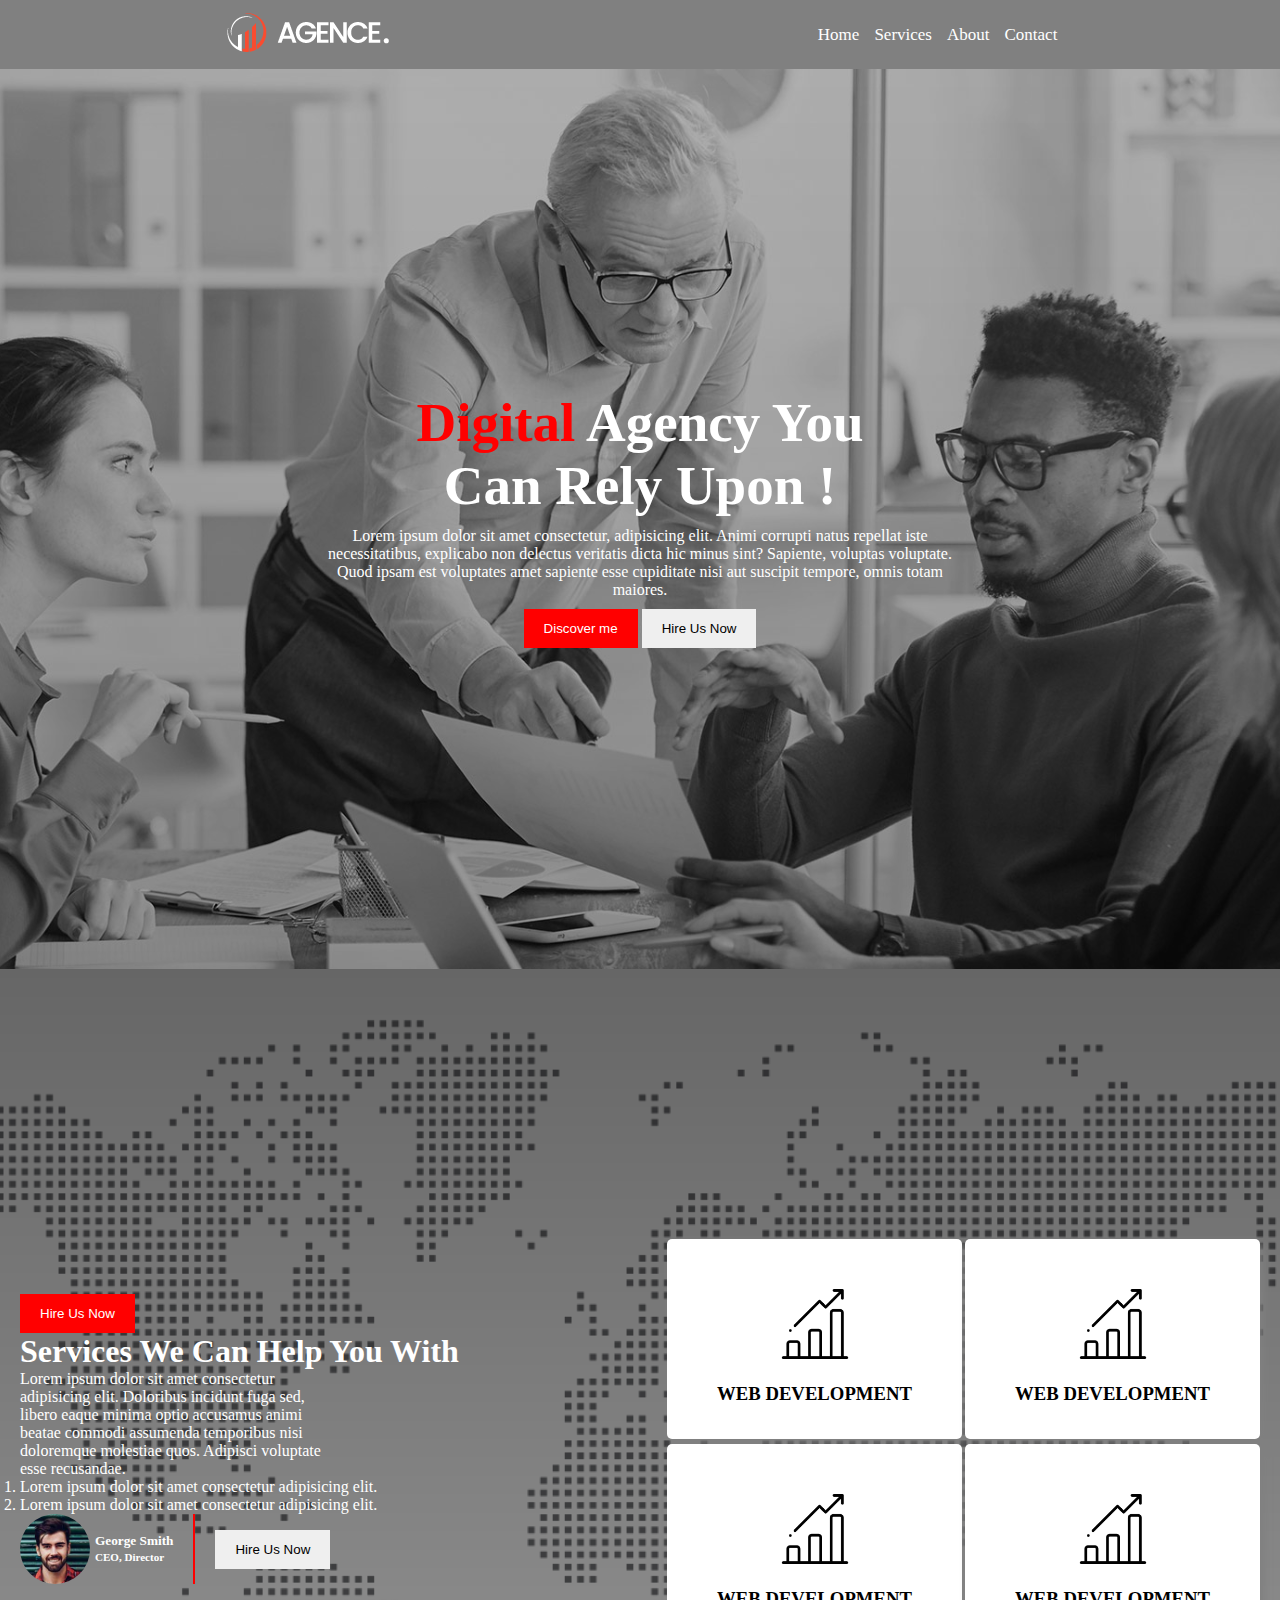
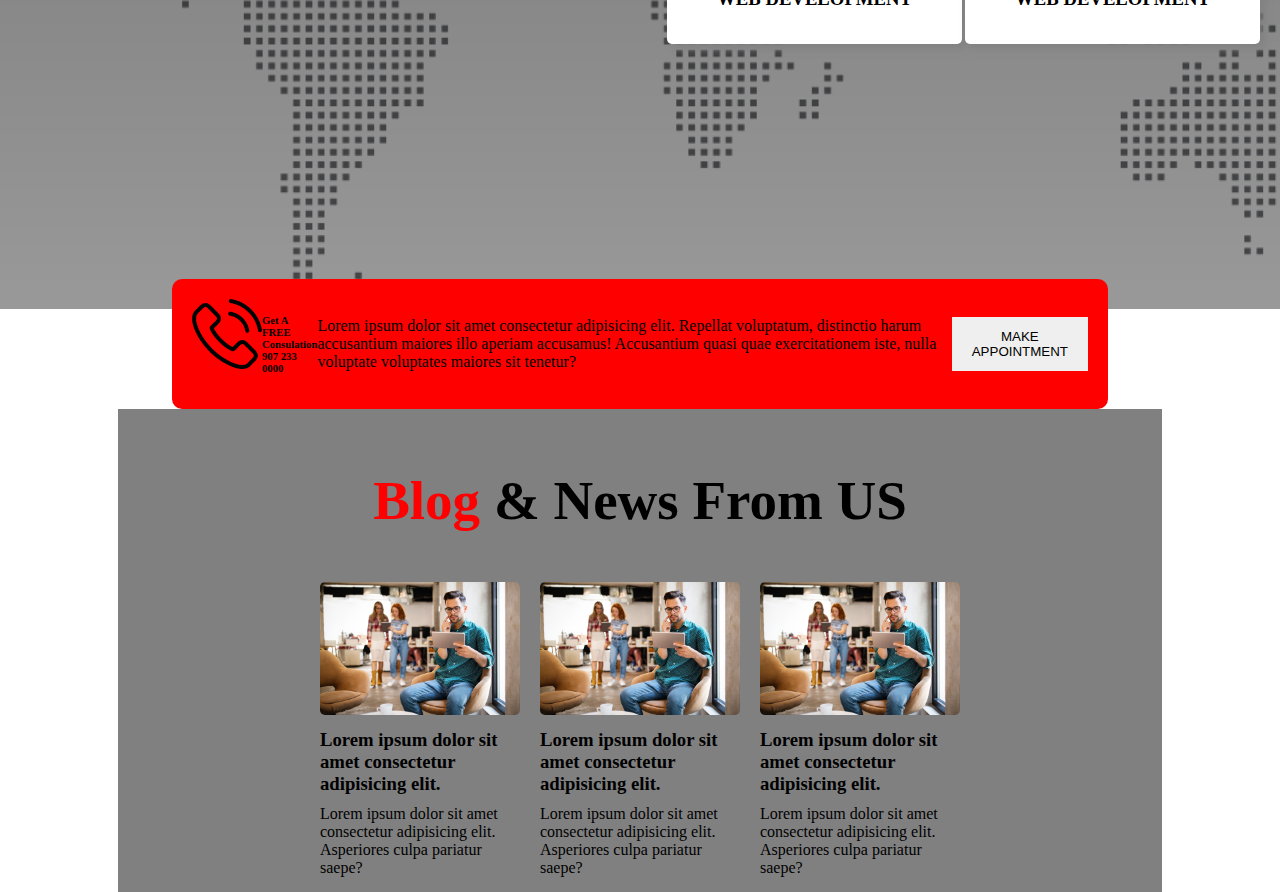
<file: index.html>
<!DOCTYPE html>
<html lang="en">
  <head>
    <meta charset="UTF-8" />
    <meta name="viewport" content="width=device-width, initial-scale=1.0" />
    <title>Digital Agency</title>
    <link rel="stylesheet" href="style.css" />
  </head>
  <body>
    <header>
      <div class="nav-container">
        <div class="logo">
          <img src="asset/logo/logo.png" alt="" />
        </div>
        <div class="menus">
          <li>Home</li>
          <li>Services</li>
          <li>About</li>
          <li>Contact</li>
        </div>
      </div>
      <div class="banner-container">
        <div class="banner-info">
          <h1 class="title">
            <span class="primary">Digital</span> Agency You <br />Can Rely Upon
            !
          </h1>
          <p class="description">
            Lorem ipsum dolor sit amet consectetur, adipisicing elit. Animi
            corrupti natus repellat iste necessitatibus, explicabo non delectus
            veritatis dicta hic minus sint? Sapiente, voluptas voluptate. Quod
            ipsam est voluptates amet sapiente esse cupiditate nisi aut suscipit
            tempore, omnis totam maiores.
          </p>
          <button class="btn bg-primary">Discover me</button>
          <button class="btn">Hire Us Now</button>
        </div>
      </div>
    </header>
    <main>
      <div class="service-container">
        <div class="left-side-container">
          <button class="btn bg-primary">Hire Us Now</button>
          <h1>Services We Can Help You With</h1>
          <p class="service-description">
            Lorem ipsum dolor sit amet consectetur adipisicing elit. Doloribus
            incidunt fuga sed, libero eaque minima optio accusamus animi beatae
            commodi assumenda temporibus nisi doloremque molestiae quos.
            Adipisci voluptate esse recusandae.
          </p>
          <ol>
            <li>Lorem ipsum dolor sit amet consectetur adipisicing elit.</li>
            <li>Lorem ipsum dolor sit amet consectetur adipisicing elit.</li>
          </ol>
          <div class="author-container">
            <div class="profile-container">
              <img class="author-img" src="./asset/image/author.jpg" alt="" />
              <h5>
                George Smith <br />
                <small> CEO, Director</small>
              </h5>
            </div>
            <div class="author-button">
              <button class="btn">Hire Us Now</button>
            </div>
          </div>
        </div>
        <div class="right-side-container">
          <div class="fist-two-box">
            <div class="box">
              <img class="icon" src="asset/icons/bar-chart.png" alt="" />
              <h3>WEB DEVELOPMENT</h3>
            </div>
            <div class="box">
              <img class="icon" src="asset/icons/bar-chart.png" alt="" />
              <h3>WEB DEVELOPMENT</h3>
            </div>
          </div>
          <div class="fist-two-box">
            <div class="box">
              <img class="icon" src="asset/icons/bar-chart.png" alt="" />
              <h3>WEB DEVELOPMENT</h3>
            </div>
            <div class="box">
              <img class="icon" src="asset/icons/bar-chart.png" alt="" />
              <h3>WEB DEVELOPMENT</h3>
            </div>
          </div>
        </div>
      </div>
      <div class="appointment-container">
        <div class="phone-call">
          <img class="icon" src="asset/icons/phone-call.png" alt="" />
          <h6>
            Get A FREE Consulation
            <br />
            907 233 0000
          </h6>
        </div>
        <div class="appointment-desc">
          <p>
            Lorem ipsum dolor sit amet consectetur adipisicing elit. Repellat
            voluptatum, distinctio harum accusantium maiores illo aperiam
            accusamus! Accusantium quasi quae exercitationem iste, nulla
            voluptate voluptates maiores sit tenetur?
          </p>
        </div>
        <div class="apppointment-btn">
          <button class="btn">MAKE APPOINTMENT</button>
        </div>
      </div>

      <div class="block-container">
        <h1 class="title blog-title">
          <span class="primary">Blog</span> & News From US
        </h1>
        <div class="cards">
          <div class="card">
            <img class="blog-img" src="asset/image/blog-1.jpg" alt="" />
            <h3 class="card-title">
              Lorem ipsum dolor sit amet consectetur adipisicing elit.
            </h3>
            <p>
              Lorem ipsum dolor sit amet consectetur adipisicing elit.
              Asperiores culpa pariatur saepe?
            </p>
          </div>
          <div class="card">
            <img class="blog-img" src="asset/image/blog-1.jpg" alt="" />
            <h3 class="card-title">
              Lorem ipsum dolor sit amet consectetur adipisicing elit.
            </h3>
            <p>
              Lorem ipsum dolor sit amet consectetur adipisicing elit.
              Asperiores culpa pariatur saepe?
            </p>
          </div>
          <div class="card">
            <img class="blog-img" src="asset/image/blog-1.jpg" alt="" />
            <h3 class="card-title">
              Lorem ipsum dolor sit amet consectetur adipisicing elit.
            </h3>
            <p>
              Lorem ipsum dolor sit amet consectetur adipisicing elit.
              Asperiores culpa pariatur saepe?
            </p>
          </div>
        </div>
      </div>
    </main>
    <footer></footer>
  </body>
</html>
</file>
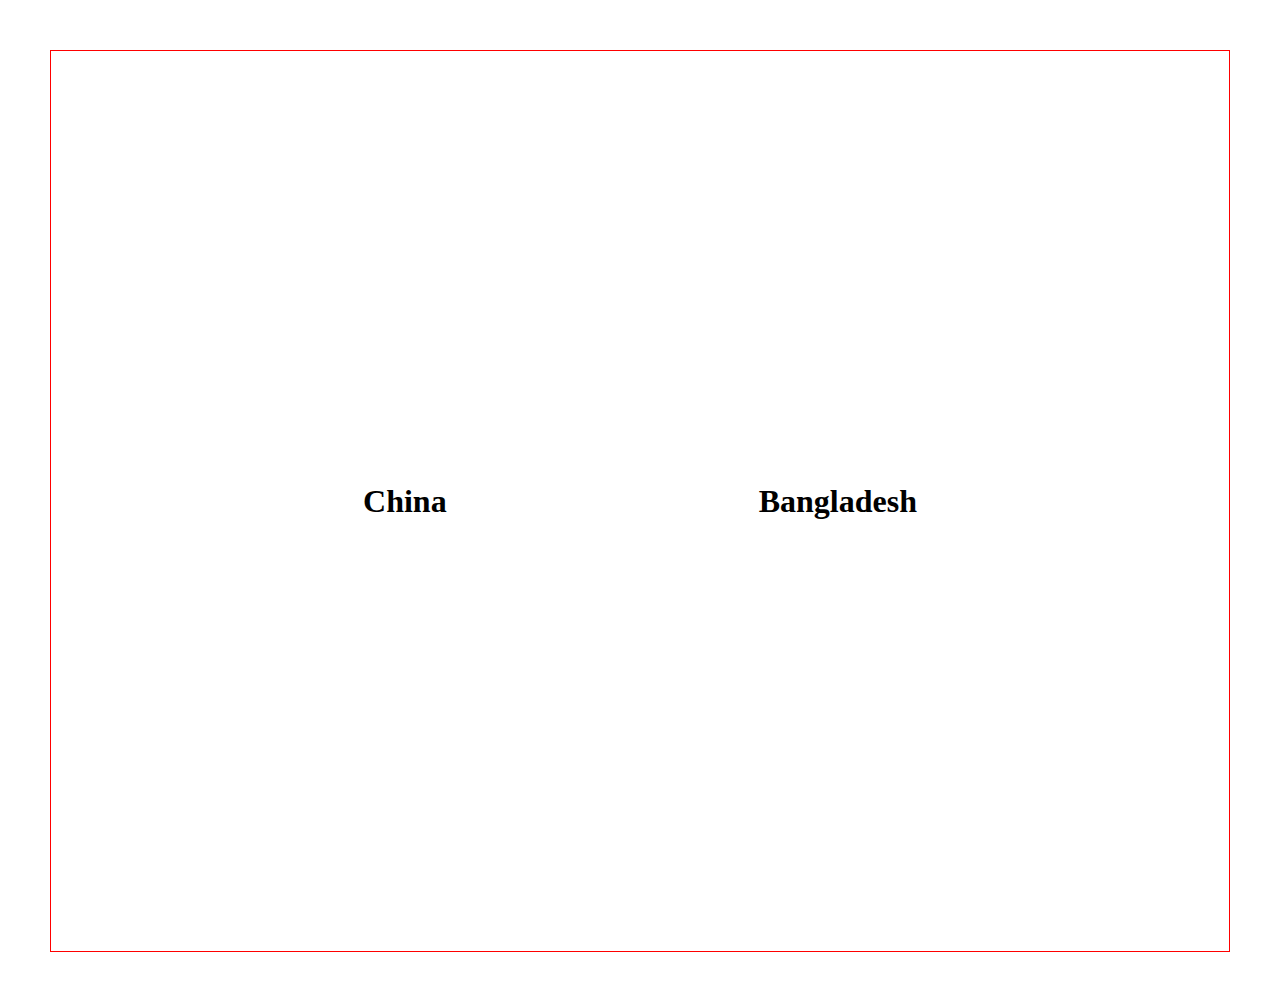
<file: flex.html>
<!DOCTYPE html>
<html lang="en">
  <head>
    <meta charset="UTF-8" />
    <meta name="viewport" content="width=device-width, initial-scale=1.0" />
    <title>flex</title>
    <link rel="stylesheet" href="flex.css" />
  </head>
  <body>
    <div class="banner-container">
      <h1>Bangladesh</h1>
      <h1>China</h1>
    </div>
  </body>
</html>
</file>
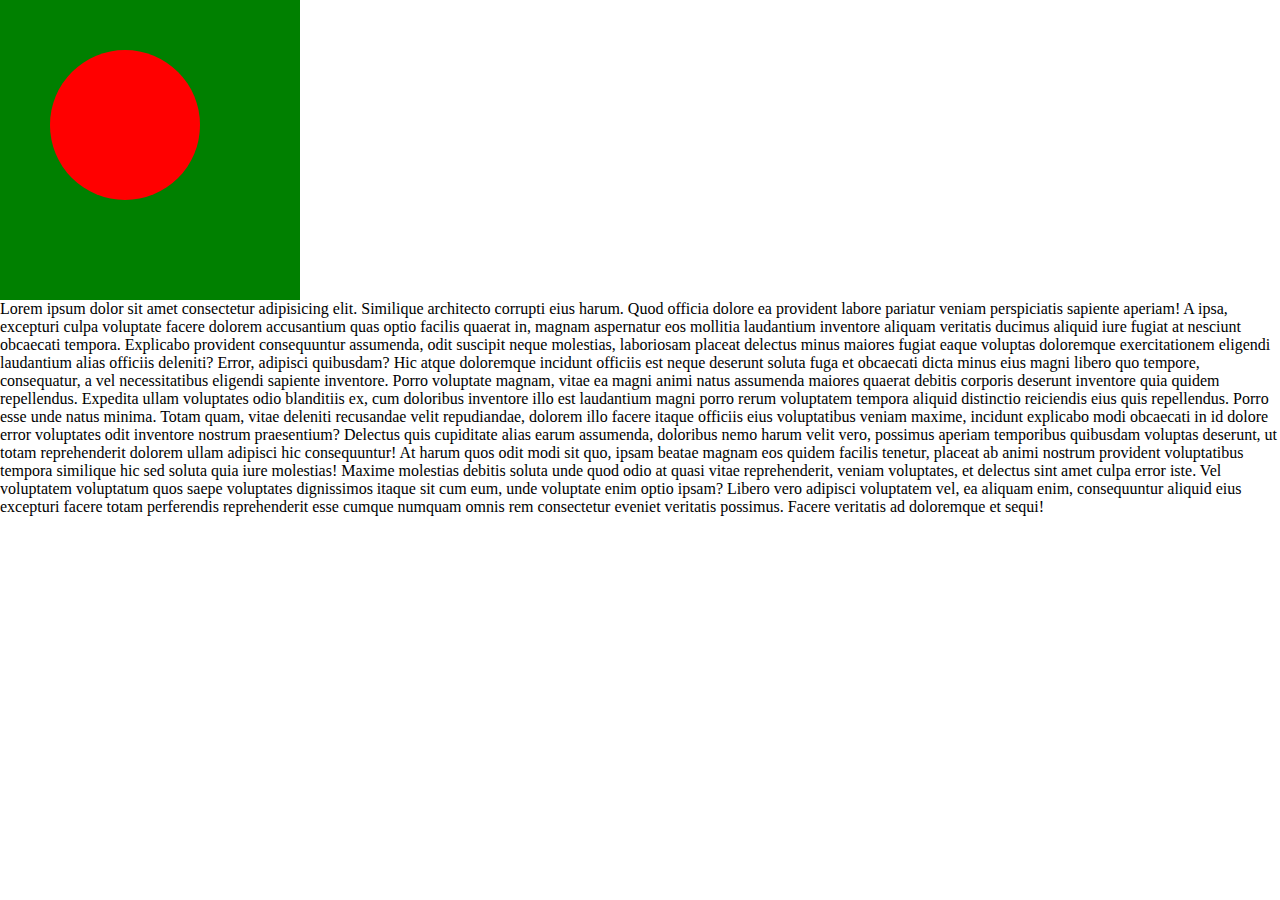
<file: position.html>
<!DOCTYPE html>
<html lang="en">
  <head>
    <meta charset="UTF-8" />
    <meta name="viewport" content="width=device-width, initial-scale=1.0" />
    <title>Document</title>
    <link rel="stylesheet" href="position.css" />
  </head>
  <body>
    <div class="circle"></div>
    <div class="parent"></div>
    Lorem ipsum dolor sit amet consectetur adipisicing elit. Similique
    architecto corrupti eius harum. Quod officia dolore ea provident labore
    pariatur veniam perspiciatis sapiente aperiam! A ipsa, excepturi culpa
    voluptate facere dolorem accusantium quas optio facilis quaerat in, magnam
    aspernatur eos mollitia laudantium inventore aliquam veritatis ducimus
    aliquid iure fugiat at nesciunt obcaecati tempora. Explicabo provident
    consequuntur assumenda, odit suscipit neque molestias, laboriosam placeat
    delectus minus maiores fugiat eaque voluptas doloremque exercitationem
    eligendi laudantium alias officiis deleniti? Error, adipisci quibusdam? Hic
    atque doloremque incidunt officiis est neque deserunt soluta fuga et
    obcaecati dicta minus eius magni libero quo tempore, consequatur, a vel
    necessitatibus eligendi sapiente inventore. Porro voluptate magnam, vitae ea
    magni animi natus assumenda maiores quaerat debitis corporis deserunt
    inventore quia quidem repellendus. Expedita ullam voluptates odio blanditiis
    ex, cum doloribus inventore illo est laudantium magni porro rerum voluptatem
    tempora aliquid distinctio reiciendis eius quis repellendus. Porro esse unde
    natus minima. Totam quam, vitae deleniti recusandae velit repudiandae,
    dolorem illo facere itaque officiis eius voluptatibus veniam maxime,
    incidunt explicabo modi obcaecati in id dolore error voluptates odit
    inventore nostrum praesentium? Delectus quis cupiditate alias earum
    assumenda, doloribus nemo harum velit vero, possimus aperiam temporibus
    quibusdam voluptas deserunt, ut totam reprehenderit dolorem ullam adipisci
    hic consequuntur! At harum quos odit modi sit quo, ipsam beatae magnam eos
    quidem facilis tenetur, placeat ab animi nostrum provident voluptatibus
    tempora similique hic sed soluta quia iure molestias! Maxime molestias
    debitis soluta unde quod odio at quasi vitae reprehenderit, veniam
    voluptates, et delectus sint amet culpa error iste. Vel voluptatem
    voluptatum quos saepe voluptates dignissimos itaque sit cum eum, unde
    voluptate enim optio ipsam? Libero vero adipisci voluptatem vel, ea aliquam
    enim, consequuntur aliquid eius excepturi facere totam perferendis
    reprehenderit esse cumque numquam omnis rem consectetur eveniet veritatis
    possimus. Facere veritatis ad doloremque et sequi!
  </body>
</html>
</file>
<file: style.css>
* {
  margin: 0;
  padding: 0;
}

.bg-primary {
  background-color: red;
  color: white;
}

.primary {
  color: red;
}
.title {
  font-size: 55px;
  font-weight: bold;
  color: white;
}
/*nav part*/
.nav-container {
  display: flex;
  background-color: gray;
  padding: 10px;
  justify-content: space-around;
  align-items: center;
}

.menus {
  display: flex;
  gap: 15px;
  list-style: none;
  font-size: 17px;
  color: white;
}

/*banner container part*/

.banner-container {
  height: 100vh;
  background: url("./asset/image/background.jpg"),
    linear-gradient(rgba(0, 0, 0, 0.3), rgba(0, 0, 0, 0.4));
  background-blend-mode: overlay; /*linear gradient dite hole eta lage chobir upore*/
  background-position: center;
  background-size: cover; /*Follow this code for background image*/
  /*real image puropuri background e ashbe*/
  display: flex;
  align-items: center;
  text-align: center; /*ei 3 ta code diye lekhake center kora hoise*/
}
.description {
  color: white;
  padding: 10px;
  width: 50%;
  margin: auto; /*banner er p tag er likhake ke majhe niye asha hoise*/
}

.btn {
  padding: 12px 20px;
  border: none;
}

/*Service Container Prt*/

.service-container {
  display: flex;
  height: 100vh;
  background-image: url("./asset/image/footer-bg.png"),
    linear-gradient(rgba(0, 0, 0, 0.6), rgba(0, 0, 0, 0.4));
  background-blend-mode: overlay;
  background-position: center;
  background-repeat: no-repeat;
  background-size: cover;
  color: white;
  justify-content: space-around;
  align-items: center;
  padding: 20px;
}

.icon {
  width: 70px;
  margin-bottom: 20px;
}

.box {
  /*box ke design korse jeta 2nd section e ase*/
  text-align: center;
  width: 195px;
  height: 100px;
  padding: 50px;
  background-color: white;
  color: black;
  border-radius: 5px;
  box-shadow: 4px 4px 8px gray;
}

.service-description {
  width: 50%;
}

.fist-two-box {
  display: flex;
  gap: 3px;
  margin-top: 5px;
}

.author-img {
  width: 70px;
  height: 70px;
  border-radius: 35px;
}

.author-container {
  display: flex;
  gap: 20px;
  align-items: center;
}
.profile-container {
  display: flex;
  align-items: center;
  gap: 5px;
  border-right: 2px solid red;
  padding-right: 20px;
}

/*Appointment part*/
.phone-call {
  display: flex;
  align-items: center;
}

.appointment-container {
  display: flex;
  justify-content: space-around;
  width: 70%;
  margin: auto; /*ekhane margin auto deyate dui pash theke 10% 10% kore majhe chole asche*/
  padding: 20px;
  background-color: red;
  border-radius: 10px;
  margin-top: -30px; /*ektu math ager services part e diye rakse*/
  align-items: center;
}

/*Blog Part*/

.blog-title {
  color: black;
  text-align: center;
  margin: 50px;
}

.card {
  width: 200px;
  height: 300px;
  box-shadow: 4px 8px 4px gray;
  border-radius: 5px;
}

.blog-img {
  width: 100%;
  border-radius: 5px;
}

.card-title {
  margin-top: 10px;
  margin-bottom: 10px;
}

.cards {
  display: flex;
  justify-content: center;
  gap: 20px;
}

.block-container {
  width: 80%;
  margin: auto;
  background-color: gray;
  padding: 10px;
}
</file>
<file: flex.css>
* {
  margin: 0;
  padding: 0;
}

body {
  padding: 50px;
}
.banner-container {
  display: flex;
  justify-content: space-evenly;
  height: 100vh;
  border: 1px solid red;
  align-items: center;
  flex-direction: row-reverse;
}
</file>
<file: position.css>
* {
  margin: 0px;
  padding: 0px;
}

.parent {
  width: 300px;
  height: 300px;
  background-color: green;
  position: relative;
}

.circle {
  height: 150px;
  width: 150px;
  background-color: red;
  border-radius: 100px;
  position: absolute;
  z-index: 1;
  top: 50px;
  left: 50px;
}
</file>
